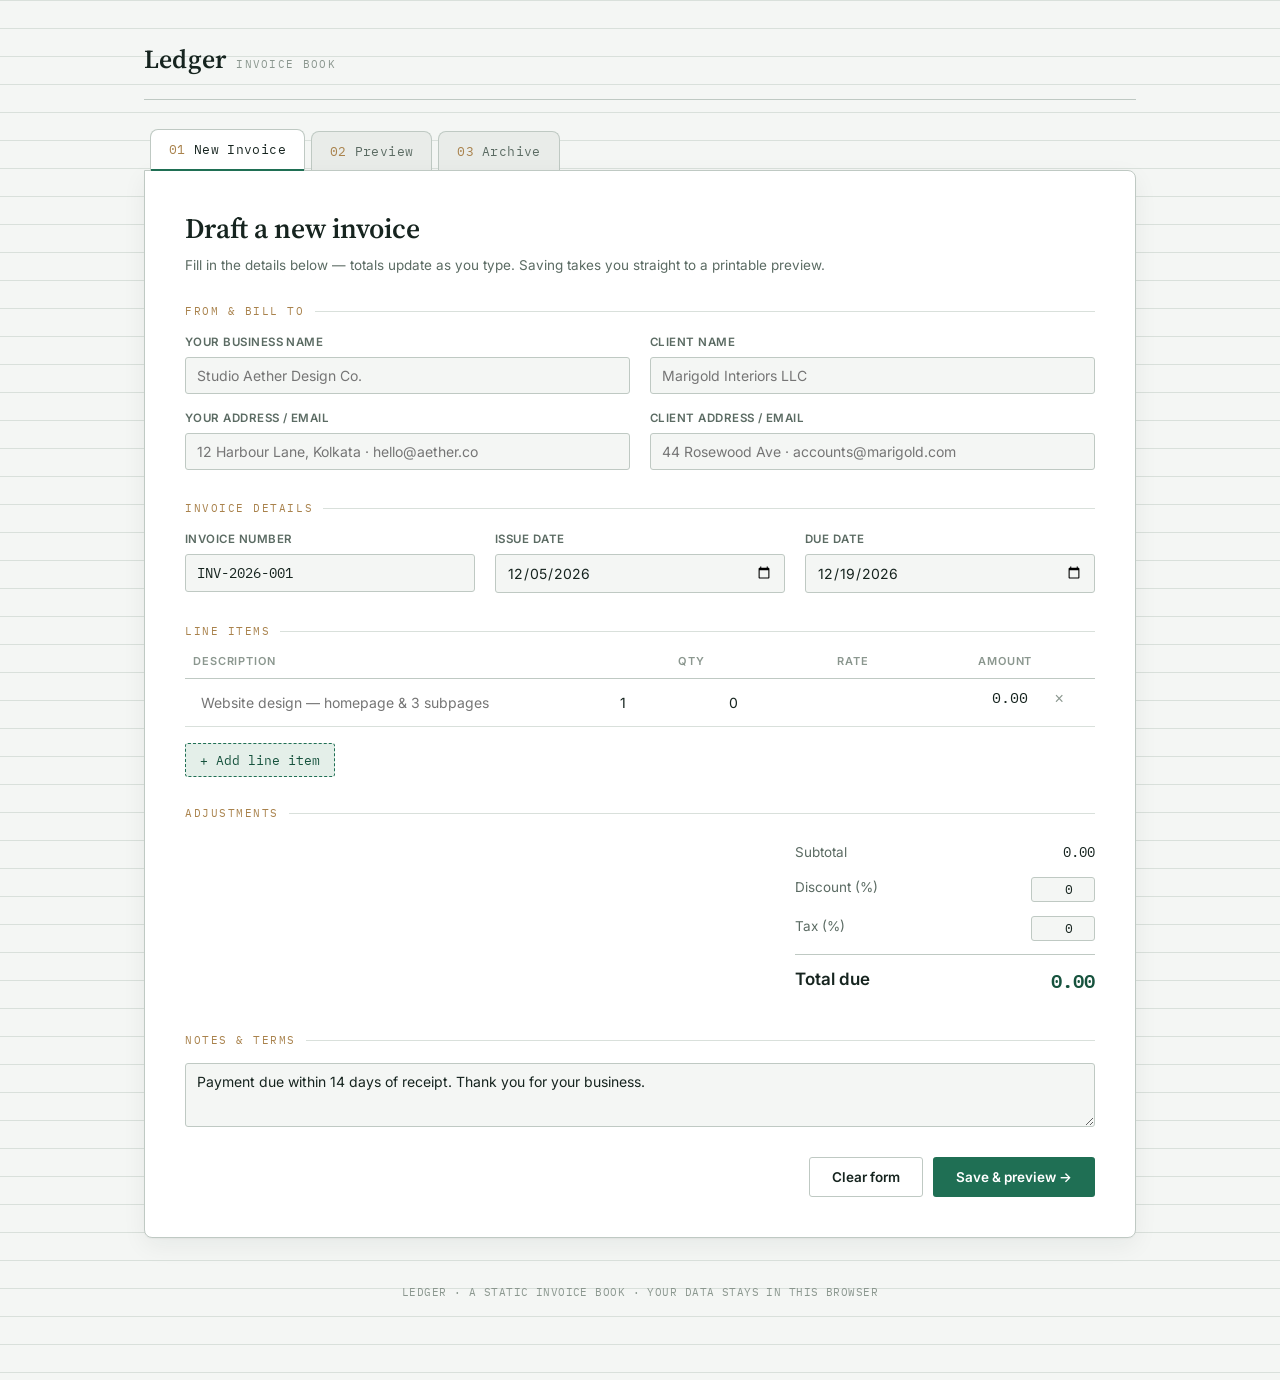
<file: invoice_generator/index.html>
<!DOCTYPE html>
<html lang="en">
<head>
<meta charset="UTF-8" />
<meta name="viewport" content="width=device-width, initial-scale=1.0" />
<title>New Invoice — Ledger</title>
<link rel="preconnect" href="https://fonts.googleapis.com">
<link href="https://fonts.googleapis.com/css2?family=Source+Serif+4:wght@500;600&family=Inter:wght@400;500;600&family=IBM+Plex+Mono:wght@400;500;600;700&display=swap" rel="stylesheet">
<link rel="stylesheet" href="styles.css" />
</head>
<body>
<div class="site-shell">

  <div data-masthead></div>

  <main class="tab-well">
    <div class="page-pad">

      <h1>Draft a new invoice</h1>
      <p class="subtext">Fill in the details below — totals update as you type. Saving takes you straight to a printable preview.</p>

      <form id="invoice-form">

        <div class="section-label">From &amp; Bill To</div>
        <div class="field-grid">
          <div class="field">
            <label for="fromName">Your business name</label>
            <input id="fromName" placeholder="Studio Aether Design Co." required />
          </div>
          <div class="field">
            <label for="clientName">Client name</label>
            <input id="clientName" placeholder="Marigold Interiors LLC" required />
          </div>
          <div class="field">
            <label for="fromAddress">Your address / email</label>
            <input id="fromAddress" placeholder="12 Harbour Lane, Kolkata · hello@aether.co" />
          </div>
          <div class="field">
            <label for="clientAddress">Client address / email</label>
            <input id="clientAddress" placeholder="44 Rosewood Ave · accounts@marigold.com" />
          </div>
        </div>

        <div class="section-label">Invoice details</div>
        <div class="field-grid thirds">
          <div class="field">
            <label for="invoiceNumber">Invoice number</label>
            <input id="invoiceNumber" class="mono-field" />
          </div>
          <div class="field">
            <label for="issueDate">Issue date</label>
            <input id="issueDate" type="date" />
          </div>
          <div class="field">
            <label for="dueDate">Due date</label>
            <input id="dueDate" type="date" />
          </div>
        </div>

        <div class="section-label">Line items</div>
        <table class="items-table">
          <thead>
            <tr>
              <th style="width:46%">Description</th>
              <th class="num" style="width:12%">Qty</th>
              <th class="num" style="width:18%">Rate</th>
              <th class="num" style="width:18%">Amount</th>
              <th style="width:6%"></th>
            </tr>
          </thead>
          <tbody id="items-body"></tbody>
        </table>
        <button type="button" class="add-row-btn" id="add-row">+ Add line item</button>

        <div class="section-label">Adjustments</div>
        <div class="totals-block" style="margin-bottom:0;">
          <div class="totals-row">
            <span>Subtotal</span>
            <span class="val" id="sum-subtotal">0.00</span>
          </div>
          <div class="totals-row">
            <span>Discount (%)</span>
            <input type="number" id="discountPct" value="0" min="0" step="0.5" />
          </div>
          <div class="totals-row">
            <span>Tax (%)</span>
            <input type="number" id="taxPct" value="0" min="0" step="0.5" />
          </div>
          <div class="totals-row grand">
            <span>Total due</span>
            <span class="val" id="sum-total">0.00</span>
          </div>
        </div>

        <div class="section-label" style="margin-top:30px;">Notes &amp; terms</div>
        <div class="field span-2" style="margin-bottom:30px;">
          <textarea id="notes" placeholder="Payment due within 14 days. Thank you for your business.">Payment due within 14 days of receipt. Thank you for your business.</textarea>
        </div>

        <div class="btn-row">
          <button type="button" class="btn btn-ghost" id="reset-btn">Clear form</button>
          <button type="submit" class="btn btn-primary">Save &amp; preview →</button>
        </div>
      </form>

    </div>
  </main>

  <footer class="site-footer">LEDGER · A STATIC INVOICE BOOK · YOUR DATA STAYS IN THIS BROWSER</footer>
</div>

<script src="app.js"></script>
<script src="invoice-form.js"></script>
</body>
</html>
</file>
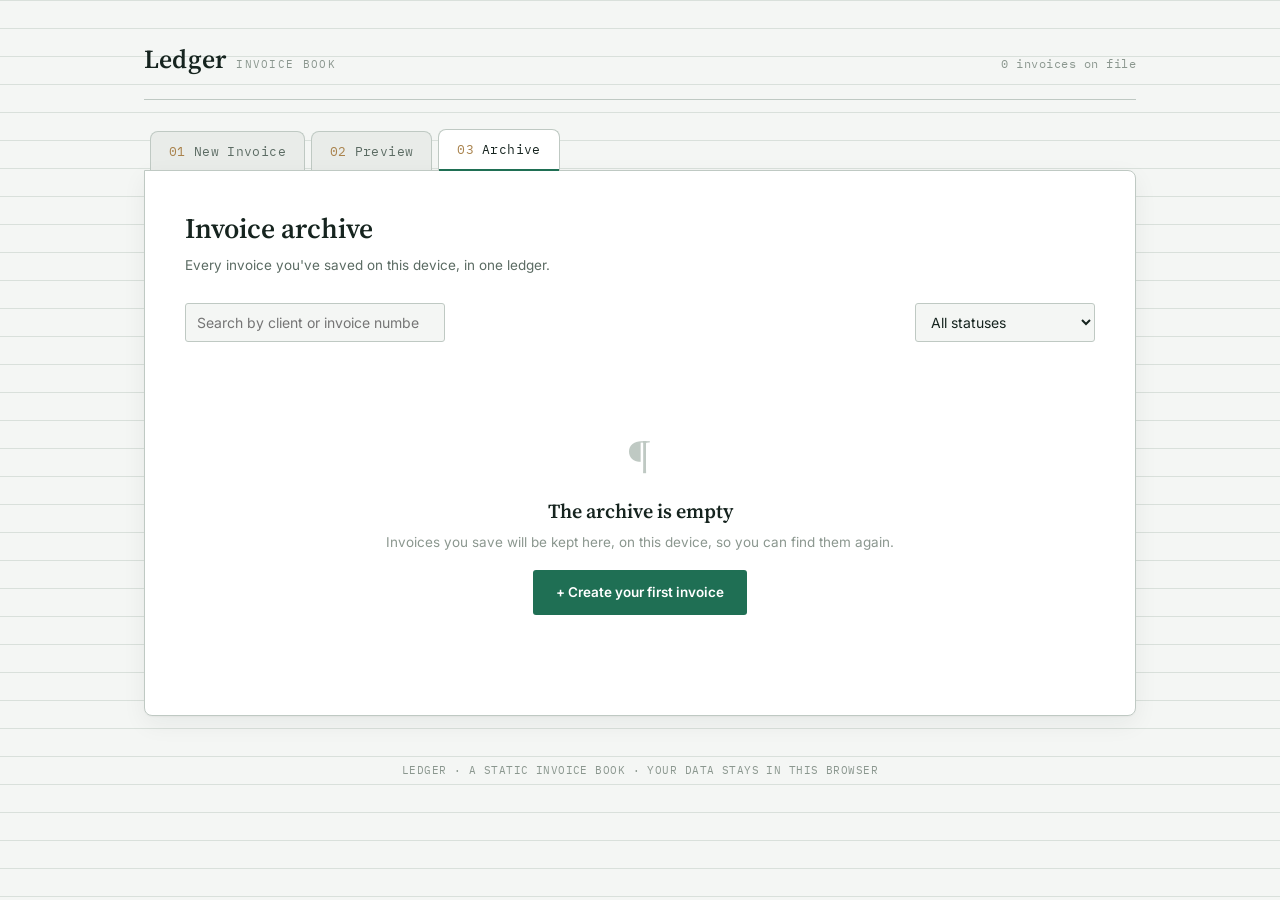
<file: invoice_generator/history.html>
<!DOCTYPE html>
<html lang="en">
<head>
<meta charset="UTF-8" />
<meta name="viewport" content="width=device-width, initial-scale=1.0" />
<title>Archive — Ledger</title>
<link rel="preconnect" href="https://fonts.googleapis.com">
<link href="https://fonts.googleapis.com/css2?family=Source+Serif+4:wght@500;600&family=Inter:wght@400;500;600&family=IBM+Plex+Mono:wght@400;500;600;700&display=swap" rel="stylesheet">
<link rel="stylesheet" href="styles.css" />
</head>
<body>
<div class="site-shell">

  <div data-masthead></div>

  <main class="tab-well">
    <div class="page-pad">
      <h1>Invoice archive</h1>
      <p class="subtext">Every invoice you've saved on this device, in one ledger.</p>

      <div class="archive-toolbar">
        <input type="search" id="search" placeholder="Search by client or invoice number…" />
        <select id="status-filter" style="max-width:180px;">
          <option value="">All statuses</option>
          <option value="draft">Draft</option>
          <option value="sent">Awaiting payment</option>
          <option value="overdue">Overdue</option>
          <option value="paid">Paid</option>
        </select>
      </div>

      <div id="table-mount"></div>
    </div>
  </main>

  <footer class="site-footer">LEDGER · A STATIC INVOICE BOOK · YOUR DATA STAYS IN THIS BROWSER</footer>
</div>

<script src="app.js"></script>
<script src="history.js"></script>
</body>
</html>
</file>
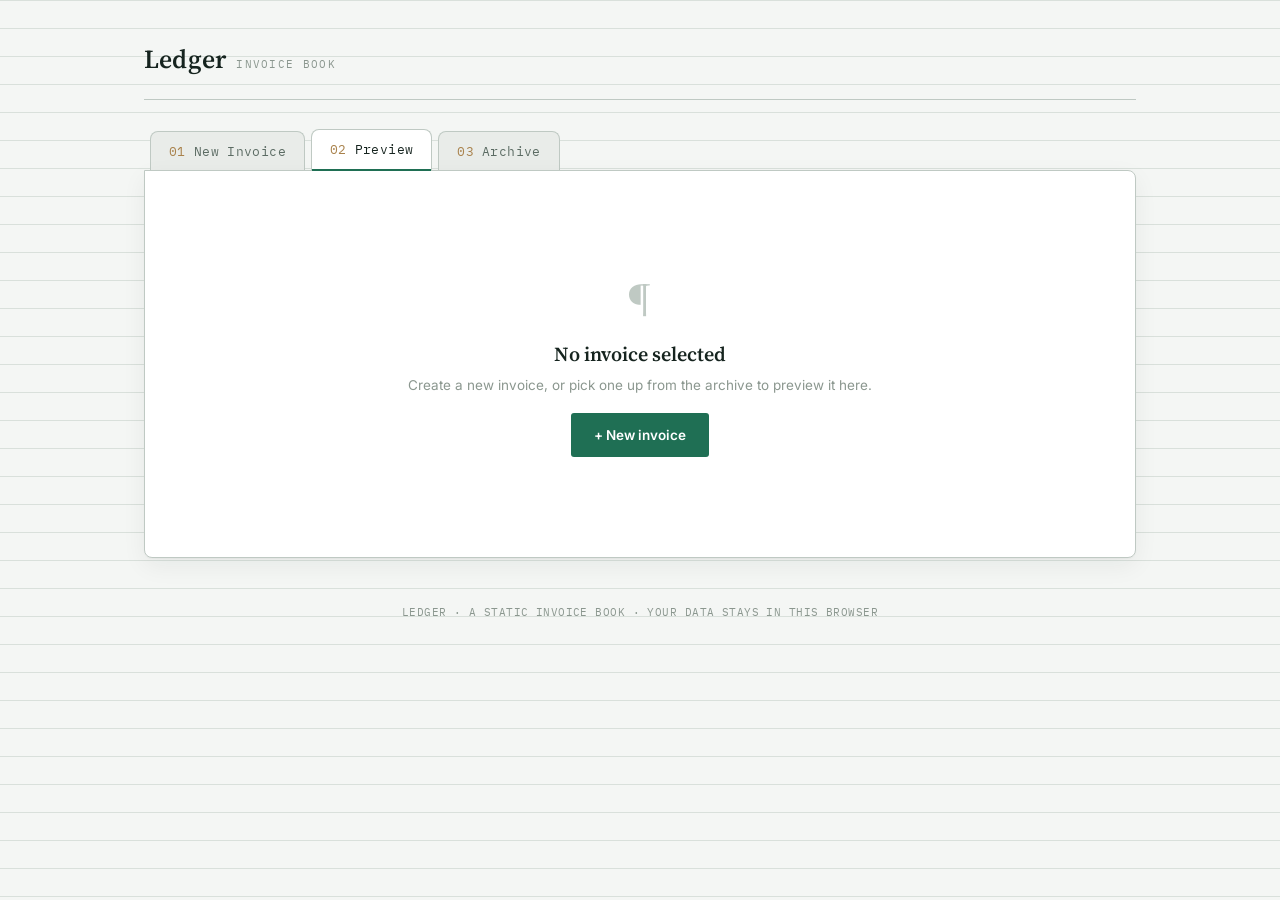
<file: invoice_generator/preview.html>
<!DOCTYPE html>
<html lang="en">
<head>
<meta charset="UTF-8" />
<meta name="viewport" content="width=device-width, initial-scale=1.0" />
<title>Invoice Preview — Ledger</title>
<link rel="preconnect" href="https://fonts.googleapis.com">
<link href="https://fonts.googleapis.com/css2?family=Source+Serif+4:wght@500;600&family=Inter:wght@400;500;600&family=IBM+Plex+Mono:wght@400;500;600;700&display=swap" rel="stylesheet">
<link rel="stylesheet" href="styles.css" />
</head>
<body>
<div class="site-shell">

  <div data-masthead></div>

  <main class="tab-well">
    <div class="page-pad" id="content-mount">
      <!-- filled by preview.js -->
    </div>
  </main>

  <footer class="site-footer no-print">LEDGER · A STATIC INVOICE BOOK · YOUR DATA STAYS IN THIS BROWSER</footer>
</div>

<script src="app.js"></script>
<script src="preview.js"></script>
</body>
</html>
</file>
<file: invoice_generator/styles.css>
/* ==========================================================================
   Ledger — a static invoice generator
   Design concept: a physical ledger binder. Binder tabs select the page,
   the page beneath reads like ruled ledger paper, invoice numbers and
   money are always set in mono for tabular honesty.
   ========================================================================== */

:root {
  --paper: #F4F6F4;
  --surface: #FFFFFF;
  --ink: #16241F;
  --ink-muted: #5B6B63;
  --ink-faint: #8B978F;
  --accent: #1F6F54;
  --accent-dark: #16523D;
  --accent-soft: #E4EFE9;
  --brass: #A9824C;
  --brass-soft: #F3EADB;
  --border: #D9E0DB;
  --border-strong: #BFC9C3;
  --danger: #B54444;
  --danger-soft: #F6E7E7;

  --font-display: "Source Serif 4", Georgia, serif;
  --font-body: "Inter", -apple-system, BlinkMacSystemFont, sans-serif;
  --font-mono: "IBM Plex Mono", ui-monospace, "SFMono-Regular", monospace;

  --radius-sm: 3px;
  --radius-md: 5px;
  --shadow-page: 0 1px 2px rgba(22, 36, 31, 0.04), 0 8px 24px rgba(22, 36, 31, 0.06);
}

* { box-sizing: border-box; }

html { -webkit-text-size-adjust: 100%; }

body {
  margin: 0;
  background: var(--paper);
  background-image:
    linear-gradient(var(--border) 1px, transparent 1px);
  background-size: 100% 28px;
  background-attachment: local;
  color: var(--ink);
  font-family: var(--font-body);
  font-size: 15px;
  line-height: 1.5;
  min-height: 100vh;
}

/* subtle ruled paper only behind the page well, not the whole viewport chrome */
body::before {
  content: "";
  position: fixed;
  inset: 0;
  pointer-events: none;
  z-index: -1;
}

a { color: inherit; }

.site-shell {
  max-width: 1040px;
  margin: 0 auto;
  padding: 40px 24px 80px;
}

/* ---------- Masthead ---------- */

.masthead {
  display: flex;
  align-items: baseline;
  justify-content: space-between;
  margin-bottom: 28px;
  padding-bottom: 20px;
  border-bottom: 1px solid var(--border-strong);
}

.masthead .brand {
  display: flex;
  align-items: baseline;
  gap: 10px;
}

.masthead .brand-mark {
  font-family: var(--font-display);
  font-size: 26px;
  font-weight: 600;
  letter-spacing: 0.2px;
}

.masthead .brand-tag {
  font-family: var(--font-mono);
  font-size: 11px;
  letter-spacing: 0.12em;
  text-transform: uppercase;
  color: var(--ink-faint);
}

.masthead .ledger-no {
  font-family: var(--font-mono);
  font-size: 12px;
  color: var(--ink-faint);
  letter-spacing: 0.04em;
}

/* ---------- Binder tab navigation (signature element) ---------- */

.binder-tabs {
  display: flex;
  gap: 6px;
  padding-left: 6px;
}

.binder-tab {
  position: relative;
  font-family: var(--font-mono);
  font-size: 12.5px;
  letter-spacing: 0.03em;
  text-decoration: none;
  color: var(--ink-muted);
  background: #E9ECE9;
  border: 1px solid var(--border-strong);
  border-bottom: none;
  padding: 10px 18px 12px;
  border-radius: 8px 8px 0 0;
  transform: translateY(3px);
  transition: transform 0.15s ease, background 0.15s ease, color 0.15s ease;
}

.binder-tab .tab-index {
  color: var(--brass);
  margin-right: 8px;
}

.binder-tab:hover {
  transform: translateY(0px);
  color: var(--ink);
}

.binder-tab.is-active {
  background: var(--surface);
  color: var(--ink);
  border-color: var(--border-strong);
  transform: translateY(1px);
  z-index: 2;
  box-shadow: 0 -2px 0 var(--accent) inset;
}

.tab-well {
  background: var(--surface);
  border: 1px solid var(--border-strong);
  border-radius: 0 8px 8px 8px;
  box-shadow: var(--shadow-page);
  position: relative;
  z-index: 1;
}

/* ---------- Generic page furniture ---------- */

.page-pad {
  padding: 36px 40px 40px;
}

@media (max-width: 640px) {
  .page-pad { padding: 24px 18px 28px; }
  .masthead { flex-direction: column; align-items: flex-start; gap: 10px; }
}

.section-label {
  font-family: var(--font-mono);
  font-size: 11px;
  letter-spacing: 0.14em;
  text-transform: uppercase;
  color: var(--brass);
  margin: 0 0 14px;
  display: flex;
  align-items: center;
  gap: 10px;
}

.section-label::after {
  content: "";
  flex: 1;
  height: 1px;
  background: var(--border);
}

h1, h2, h3 {
  font-family: var(--font-display);
  font-weight: 600;
  margin: 0 0 6px;
  color: var(--ink);
}

h1 { font-size: 28px; }
h2 { font-size: 20px; }

.subtext {
  color: var(--ink-muted);
  font-size: 13.5px;
  margin: 0 0 28px;
}

/* ---------- Form elements ---------- */

.field-grid {
  display: grid;
  grid-template-columns: 1fr 1fr;
  gap: 16px 20px;
  margin-bottom: 30px;
}

.field-grid.thirds { grid-template-columns: 1fr 1fr 1fr; }

@media (max-width: 640px) {
  .field-grid, .field-grid.thirds { grid-template-columns: 1fr; }
}

.field { display: flex; flex-direction: column; gap: 6px; }
.field.span-2 { grid-column: span 2; }
@media (max-width: 640px) { .field.span-2 { grid-column: span 1; } }

.field label {
  font-size: 11.5px;
  font-weight: 600;
  letter-spacing: 0.04em;
  text-transform: uppercase;
  color: var(--ink-muted);
}

input, textarea, select {
  font-family: var(--font-body);
  font-size: 14px;
  color: var(--ink);
  background: var(--paper);
  border: 1px solid var(--border-strong);
  border-radius: var(--radius-sm);
  padding: 9px 11px;
  width: 100%;
}

input:focus, textarea:focus, select:focus {
  outline: none;
  border-color: var(--accent);
  box-shadow: 0 0 0 3px var(--accent-soft);
}

textarea { resize: vertical; min-height: 64px; font-family: var(--font-body); }

input[data-money], input.mono, .mono-field {
  font-family: var(--font-mono);
}

/* ---------- Line item table ---------- */

.items-table {
  width: 100%;
  border-collapse: collapse;
  margin-bottom: 16px;
}

.items-table th {
  text-align: left;
  font-size: 11px;
  letter-spacing: 0.08em;
  text-transform: uppercase;
  color: var(--ink-faint);
  font-weight: 600;
  padding: 0 8px 8px;
  border-bottom: 1px solid var(--border-strong);
}

.items-table th.num, .items-table td.num { text-align: right; }

.items-table td {
  padding: 8px 8px;
  border-bottom: 1px solid var(--border);
  vertical-align: top;
}

.items-table td input { border: 1px solid transparent; background: transparent; padding: 6px 7px; }
.items-table td input:hover { border-color: var(--border-strong); }
.items-table td input:focus { background: var(--surface); border-color: var(--accent); }

.items-table .amount-cell {
  font-family: var(--font-mono);
  text-align: right;
  padding-right: 12px;
  white-space: nowrap;
  color: var(--ink);
}

.row-remove {
  background: none;
  border: none;
  color: var(--ink-faint);
  cursor: pointer;
  font-size: 16px;
  line-height: 1;
  padding: 4px 6px;
  border-radius: var(--radius-sm);
}
.row-remove:hover { color: var(--danger); background: var(--danger-soft); }

.add-row-btn {
  font-family: var(--font-mono);
  font-size: 12.5px;
  color: var(--accent-dark);
  background: var(--accent-soft);
  border: 1px dashed var(--accent);
  border-radius: var(--radius-sm);
  padding: 8px 14px;
  cursor: pointer;
  margin-bottom: 28px;
}
.add-row-btn:hover { background: #d8ebe3; }

/* ---------- Totals block ---------- */

.totals-block {
  margin-left: auto;
  width: 100%;
  max-width: 300px;
  margin-bottom: 30px;
}

.totals-row {
  display: flex;
  justify-content: space-between;
  padding: 7px 0;
  font-size: 13.5px;
  color: var(--ink-muted);
}

.totals-row .val { font-family: var(--font-mono); color: var(--ink); }

.totals-row.grand {
  border-top: 1px solid var(--border-strong);
  margin-top: 6px;
  padding-top: 12px;
  font-size: 17px;
  color: var(--ink);
  font-weight: 600;
}
.totals-row.grand .val { font-family: var(--font-mono); color: var(--accent-dark); font-size: 19px; }

.totals-row input {
  width: 64px;
  text-align: right;
  padding: 3px 6px;
  font-family: var(--font-mono);
  font-size: 13px;
}

/* ---------- Buttons ---------- */

.btn {
  font-family: var(--font-body);
  font-weight: 600;
  font-size: 13.5px;
  border-radius: var(--radius-sm);
  padding: 11px 22px;
  border: 1px solid transparent;
  cursor: pointer;
  text-decoration: none;
  display: inline-flex;
  align-items: center;
  gap: 8px;
}

.btn-primary { background: var(--accent); color: #fff; }
.btn-primary:hover { background: var(--accent-dark); }

.btn-ghost { background: transparent; color: var(--ink); border-color: var(--border-strong); }
.btn-ghost:hover { border-color: var(--ink-muted); }

.btn-brass { background: var(--brass-soft); color: var(--brass); border-color: var(--brass); }
.btn-brass:hover { background: var(--brass); color: #fff; }

.btn-danger-ghost { background: transparent; color: var(--danger); border-color: var(--danger-soft); }
.btn-danger-ghost:hover { background: var(--danger-soft); }

.btn-row { display: flex; gap: 10px; justify-content: flex-end; flex-wrap: wrap; }
.btn-row.left { justify-content: flex-start; }

/* ---------- Status stamp ---------- */

.stamp {
  font-family: var(--font-mono);
  font-size: 12px;
  font-weight: 700;
  letter-spacing: 0.14em;
  text-transform: uppercase;
  padding: 6px 14px;
  border-radius: 3px;
  border: 2px solid currentColor;
  display: inline-block;
  transform: rotate(-3deg);
}

.stamp.draft { color: var(--ink-faint); }
.stamp.sent  { color: var(--brass); }
.stamp.paid  { color: var(--accent); }
.stamp.overdue { color: var(--danger); }

/* ---------- Invoice preview document ---------- */

.invoice-toolbar {
  display: flex;
  justify-content: space-between;
  align-items: center;
  margin-bottom: 20px;
  gap: 12px;
  flex-wrap: wrap;
}

.invoice-doc {
  border: 1px solid var(--border-strong);
  border-radius: var(--radius-md);
  padding: 48px 52px;
  background:
    linear-gradient(90deg, transparent 78px, var(--border) 78px, var(--border) 79px, transparent 79px),
    repeating-linear-gradient(var(--surface) 0 27px, #F1F4F1 27px 28px);
}

@media (max-width: 640px) {
  .invoice-doc { padding: 28px 20px; background: var(--surface); }
}

.invoice-doc-head {
  display: flex;
  justify-content: space-between;
  align-items: flex-start;
  padding-bottom: 24px;
  margin-bottom: 24px;
  border-bottom: 2px solid var(--ink);
}

.invoice-doc-head .from-name {
  font-family: var(--font-display);
  font-size: 22px;
  font-weight: 600;
}

.invoice-doc-head .from-meta,
.invoice-doc-head .doc-meta {
  font-size: 12.5px;
  color: var(--ink-muted);
  line-height: 1.6;
}

.invoice-doc-head .doc-meta { text-align: right; }
.invoice-doc-head .doc-title {
  font-family: var(--font-mono);
  font-size: 13px;
  letter-spacing: 0.1em;
  text-transform: uppercase;
  color: var(--ink-faint);
  margin-bottom: 6px;
}
.invoice-doc-head .doc-number {
  font-family: var(--font-mono);
  font-size: 15px;
  color: var(--ink);
  margin-bottom: 10px;
}

.bill-to-row {
  display: flex;
  justify-content: space-between;
  gap: 24px;
  margin-bottom: 30px;
}

.bill-to-row .block-label {
  font-family: var(--font-mono);
  font-size: 10.5px;
  letter-spacing: 0.1em;
  text-transform: uppercase;
  color: var(--brass);
  margin-bottom: 6px;
}

.bill-to-row .client-name { font-weight: 600; margin-bottom: 2px; }
.bill-to-row .block-body { font-size: 13px; color: var(--ink-muted); line-height: 1.6; }

.doc-items {
  width: 100%;
  border-collapse: collapse;
  margin-bottom: 24px;
}

.doc-items th {
  text-align: left;
  font-family: var(--font-mono);
  font-size: 10.5px;
  letter-spacing: 0.08em;
  text-transform: uppercase;
  color: var(--ink-faint);
  padding: 0 4px 10px;
  border-bottom: 1px solid var(--ink);
}
.doc-items th.num, .doc-items td.num { text-align: right; }
.doc-items td {
  padding: 10px 4px;
  border-bottom: 1px solid var(--border);
  font-size: 13.5px;
}
.doc-items td.num { font-family: var(--font-mono); }

.doc-totals {
  margin-left: auto;
  width: 260px;
}
.doc-totals .totals-row { font-size: 13px; }
.doc-totals .totals-row.grand { font-size: 18px; }

.doc-notes {
  margin-top: 30px;
  padding-top: 18px;
  border-top: 1px dashed var(--border-strong);
  font-size: 12.5px;
  color: var(--ink-muted);
  line-height: 1.7;
}

.doc-footer-stamp {
  display: flex;
  justify-content: space-between;
  align-items: center;
  margin-top: 28px;
}

/* ---------- Archive / history table ---------- */

.archive-toolbar {
  display: flex;
  justify-content: space-between;
  gap: 14px;
  margin-bottom: 22px;
  flex-wrap: wrap;
}

.archive-toolbar input { max-width: 260px; }

.archive-table { width: 100%; border-collapse: collapse; }

.archive-table th {
  text-align: left;
  font-family: var(--font-mono);
  font-size: 10.5px;
  letter-spacing: 0.08em;
  text-transform: uppercase;
  color: var(--ink-faint);
  padding: 0 10px 10px;
  border-bottom: 1px solid var(--border-strong);
}
.archive-table th.num, .archive-table td.num { text-align: right; }

.archive-table td {
  padding: 14px 10px;
  border-bottom: 1px solid var(--border);
  font-size: 13.5px;
}

.archive-table tr:hover td { background: var(--accent-soft); }

.archive-table .inv-no { font-family: var(--font-mono); color: var(--ink-muted); }
.archive-table .amount { font-family: var(--font-mono); }

.row-actions { display: flex; gap: 8px; justify-content: flex-end; }
.row-actions button, .row-actions a {
  font-family: var(--font-mono);
  font-size: 11.5px;
  background: none;
  border: 1px solid var(--border-strong);
  border-radius: var(--radius-sm);
  padding: 5px 10px;
  cursor: pointer;
  color: var(--ink-muted);
  text-decoration: none;
}
.row-actions a:hover, .row-actions button:hover { border-color: var(--ink); color: var(--ink); }
.row-actions .danger:hover { border-color: var(--danger); color: var(--danger); background: var(--danger-soft); }

.empty-state {
  text-align: center;
  padding: 60px 20px;
  color: var(--ink-faint);
}
.empty-state .glyph {
  font-family: var(--font-display);
  font-size: 40px;
  color: var(--border-strong);
  margin-bottom: 12px;
}
.empty-state p { margin: 0 0 18px; font-size: 13.5px; }

.badge {
  font-family: var(--font-mono);
  font-size: 10.5px;
  letter-spacing: 0.06em;
  text-transform: uppercase;
  padding: 4px 9px;
  border-radius: 20px;
  display: inline-block;
  border: 1px solid;
}
.badge.draft { color: var(--ink-faint); border-color: var(--border-strong); background: #EEF1EF; }
.badge.sent { color: var(--brass); border-color: var(--brass); background: var(--brass-soft); }
.badge.paid { color: var(--accent); border-color: var(--accent); background: var(--accent-soft); }
.badge.overdue { color: var(--danger); border-color: var(--danger); background: var(--danger-soft); }

.toast {
  position: fixed;
  bottom: 26px;
  left: 50%;
  transform: translateX(-50%) translateY(20px);
  background: var(--ink);
  color: #fff;
  font-size: 13px;
  padding: 11px 20px;
  border-radius: 6px;
  opacity: 0;
  transition: opacity 0.2s ease, transform 0.2s ease;
  pointer-events: none;
  z-index: 50;
}
.toast.is-visible { opacity: 1; transform: translateX(-50%) translateY(0); }

footer.site-footer {
  text-align: center;
  font-family: var(--font-mono);
  font-size: 11px;
  color: var(--ink-faint);
  margin-top: 46px;
  letter-spacing: 0.04em;
}

/* ---------- Print ---------- */

@media print {
  body { background: #fff; }
  .masthead, .binder-tabs, .invoice-toolbar, footer.site-footer, .no-print { display: none !important; }
  .site-shell { max-width: none; padding: 0; }
  .tab-well { box-shadow: none; border: none; border-radius: 0; }
  .page-pad { padding: 0; }
  .invoice-doc { border: none; padding: 0; background: none; }
}

@media (prefers-reduced-motion: reduce) {
  * { transition: none !important; animation: none !important; }
}
</file>
